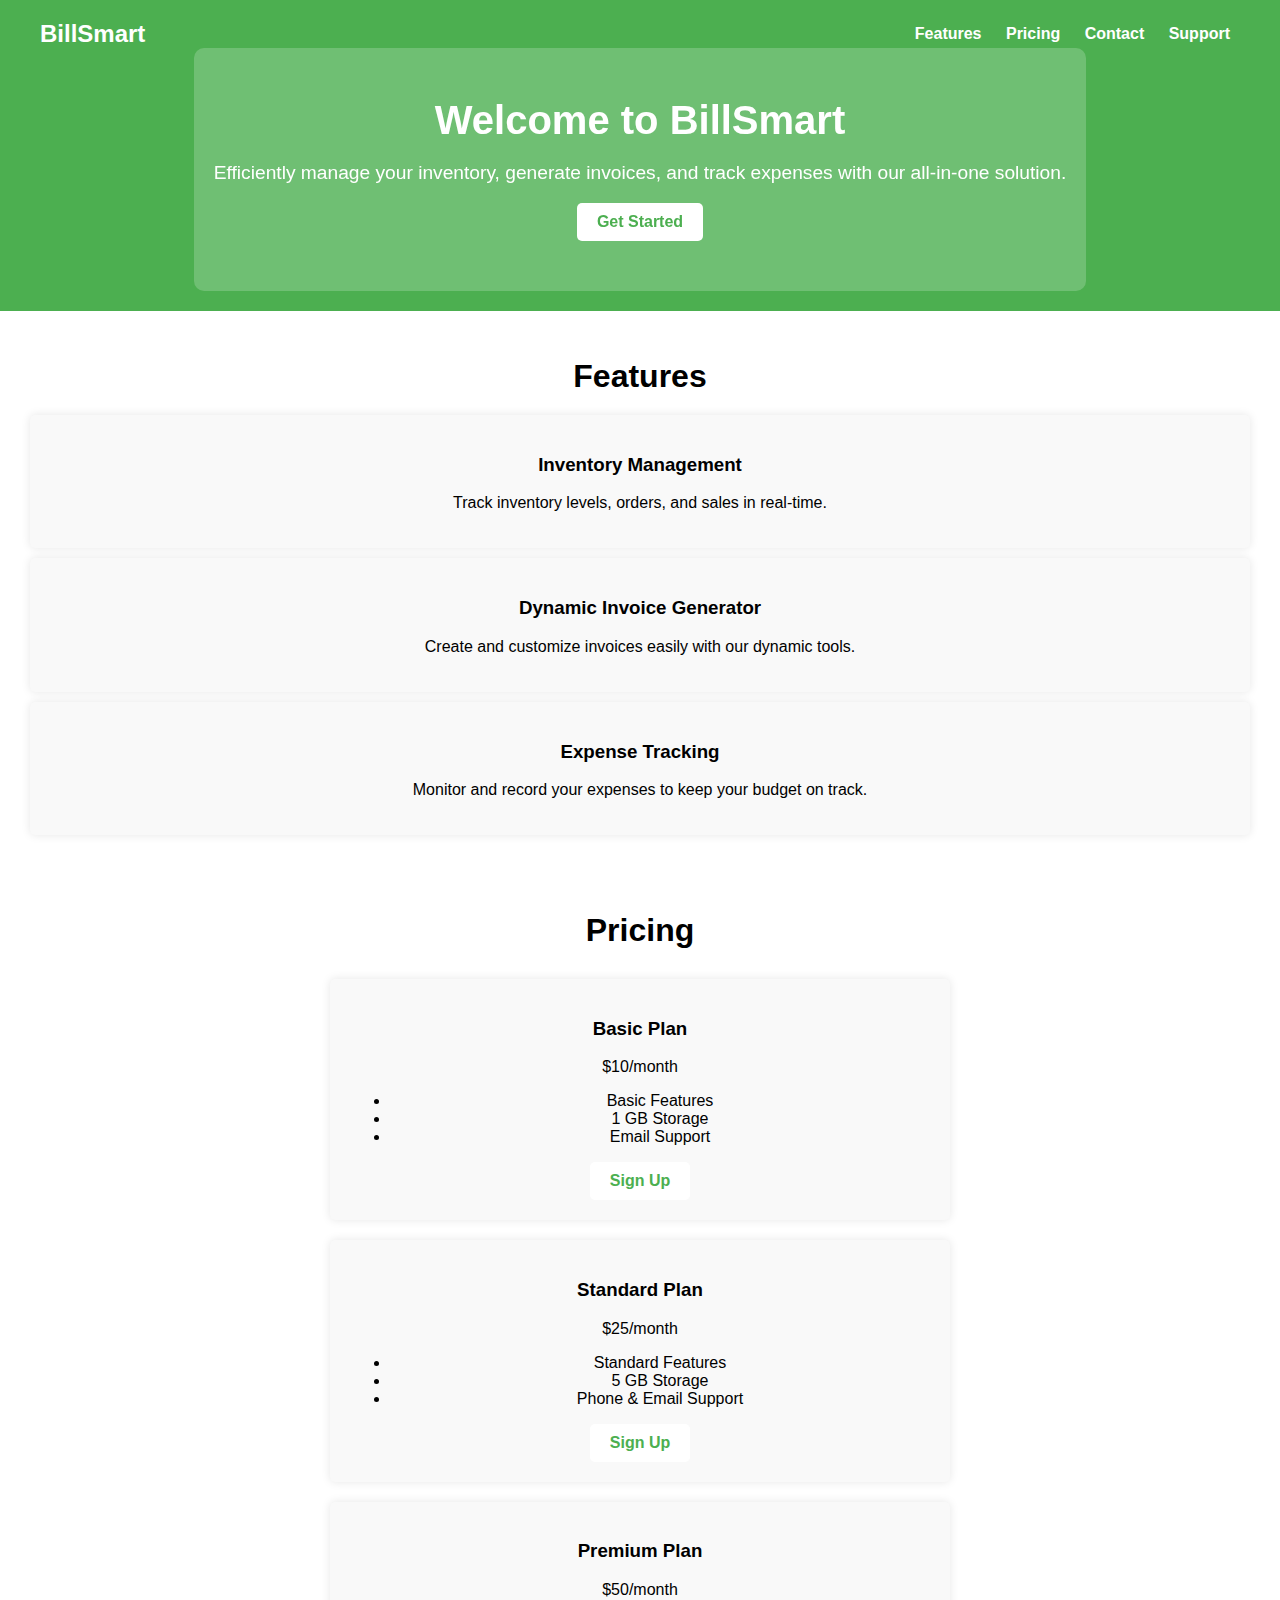
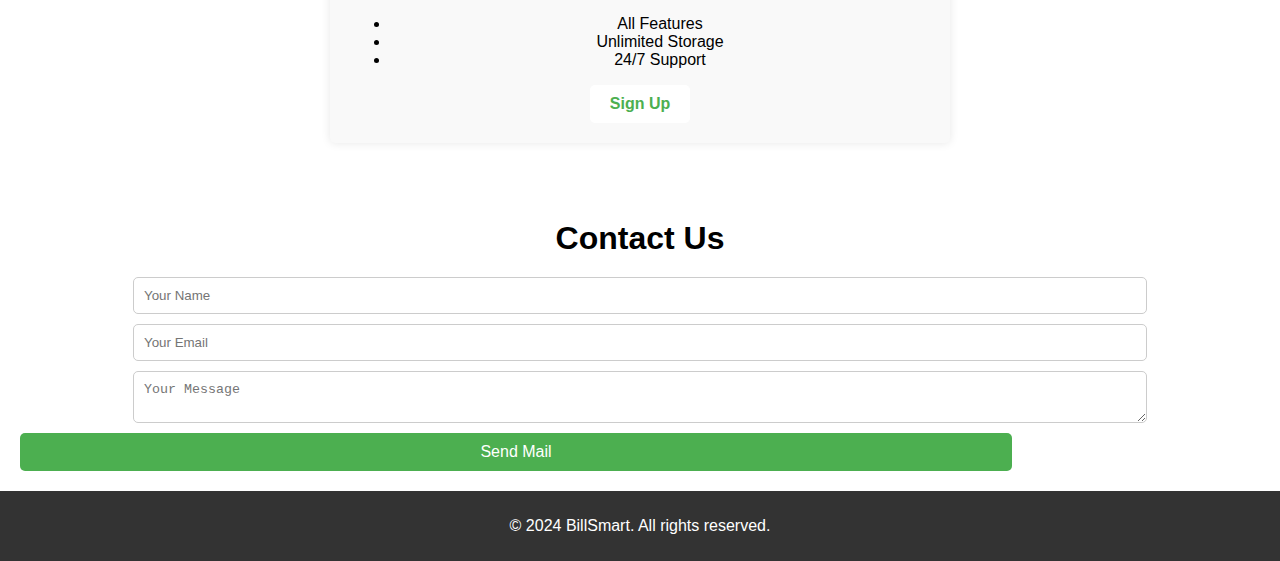
<file: SBMS/index.html>
<!DOCTYPE html>
<html lang="en">
<head>
    <meta charset="UTF-8">
    <meta name="viewport" content="width=device-width, initial-scale=1.0">
    <title>BillSmart</title>
    <link rel="stylesheet" href="styles.css">
</head>
<body>
    <header>
        <div class="navbar">
            <div class="logo">BillSmart</div>
            <nav>
                <a href="#features">Features</a>
                <a href="#pricing">Pricing</a>
                <a href="#contact">Contact</a>
                <a href="support.html">Support</a>
            </nav>
        </div>
        <div class="hero">
            <h1>Welcome to BillSmart</h1>
            <p>Efficiently manage your inventory, generate invoices, and track expenses with our all-in-one solution.</p>
            <a href="#contact" class="cta-button">Get Started</a>
        </div>
    </header>
    
    <section id="features">
        <h2>Features</h2>
        <div class="feature">
            <h3><a href="inventory.html">Inventory Management</a></h3>
            <p>Track inventory levels, orders, and sales in real-time.</p>
        </div>
        <div class="feature">
            <h3><a href="invoice.html">Dynamic Invoice Generator</a></h3>
            <p>Create and customize invoices easily with our dynamic tools.</p>
        </div>
        <div class="feature">
            <h3><a href="expense.html">Expense Tracking</a></h3>
            <p>Monitor and record your expenses to keep your budget on track.</p>
        </div>
    </section>
    
    <section id="pricing">
        <h2>Pricing</h2>
        <div class="pricing-plan">
            <h3>Basic Plan</h3>
            <p>$10/month</p>
            <ul>
              <li>Basic Features</li>
              <li>1 GB Storage</li>
              <li>Email Support</li>
            </ul>
            <a href="subscription.html" class="cta-button">Sign Up</a>
        </div>
        <div class="pricing-plan">
            <h3>Standard Plan</h3>
            <p>$25/month</p>
            <ul>
              <li>Standard Features</li>
              <li>5 GB Storage</li>
              <li>Phone & Email Support</li>
            </ul>
            <a href="subscription.html" class="cta-button">Sign Up</a>
        </div>
        <div class="pricing-plan">
          <h3>Premium Plan</h3>
          <p>$50/month</p>
          <ul>
            <li>All Features</li>
            <li>Unlimited Storage</li>
            <li>24/7 Support</li>
          </ul>
          <a href="subscription.html" class="cta-button">Sign Up</a>
      </div>
    </section>
    
    <section id="contact">
        <h2>Contact Us</h2>
        <form id="contactForm">
            <input type="text" id="name" placeholder="Your Name" required>
            <input type="email" id="email" placeholder="Your Email" required>
            <textarea id="message" placeholder="Your Message" required></textarea>
            <button type="submit">Send Mail</button>
        </form>
    </section>
    
    <footer>
        <p>&copy; 2024 BillSmart. All rights reserved.</p>
    </footer>

    <script src="scripts.js"></script>
</body>
</html>
</file>
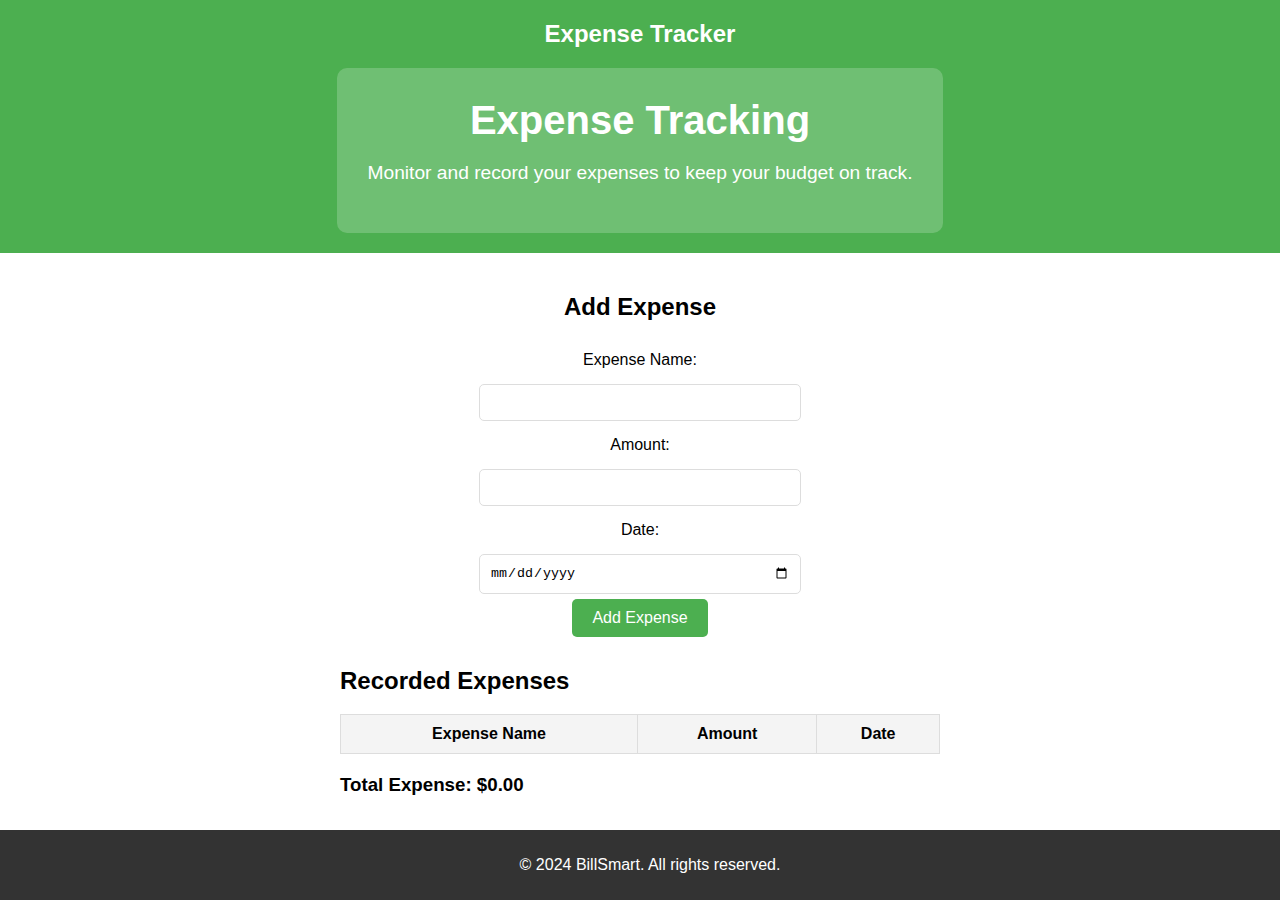
<file: SBMS/expense.html>
<!DOCTYPE html>
<html lang="en">
<head>
    <meta charset="UTF-8">
    <meta name="viewport" content="width=device-width, initial-scale=1.0">
    <title>Expense Tracking</title>
    <link rel="stylesheet" href="styles5.css">
</head>
<body>
    <header>
        <div class="navbar">
            <div class="logo">Expense Tracker</div>
        </div>
        <div class="hero">
            <h1>Expense Tracking</h1>
            <p>Monitor and record your expenses to keep your budget on track.</p>
        </div>
    </header>
    
    <main>
        <section id="expenseForm">
            <h2>Add Expense</h2>
            <form id="expenseFormElement">
                <label for="expenseName">Expense Name:</label>
                <input type="text" id="expenseName" required>

                <label for="expenseAmount">Amount:</label>
                <input type="number" id="expenseAmount" step="0.01" required>

                <label for="expenseDate">Date:</label>
                <input type="date" id="expenseDate" required>

                <button type="button" onclick="addExpense()">Add Expense</button>
            </form>
        </section>

        <section id="expenseList">
            <h2>Recorded Expenses</h2>
            <table id="expenseTable">
                <thead>
                    <tr>
                        <th>Expense Name</th>
                        <th>Amount</th>
                        <th>Date</th>
                    </tr>
                </thead>
                <tbody>
                    <!-- Expenses will be dynamically inserted here -->
                </tbody>
            </table>
            <h3>Total Expense: $<span id="totalExpense">0.00</span></h3>
        </section>
    </main>

    <footer>
        <p>&copy; 2024 BillSmart. All rights reserved.</p>
    </footer>

    <script src="scripts5.js"></script>
</body>
</html>
</file>
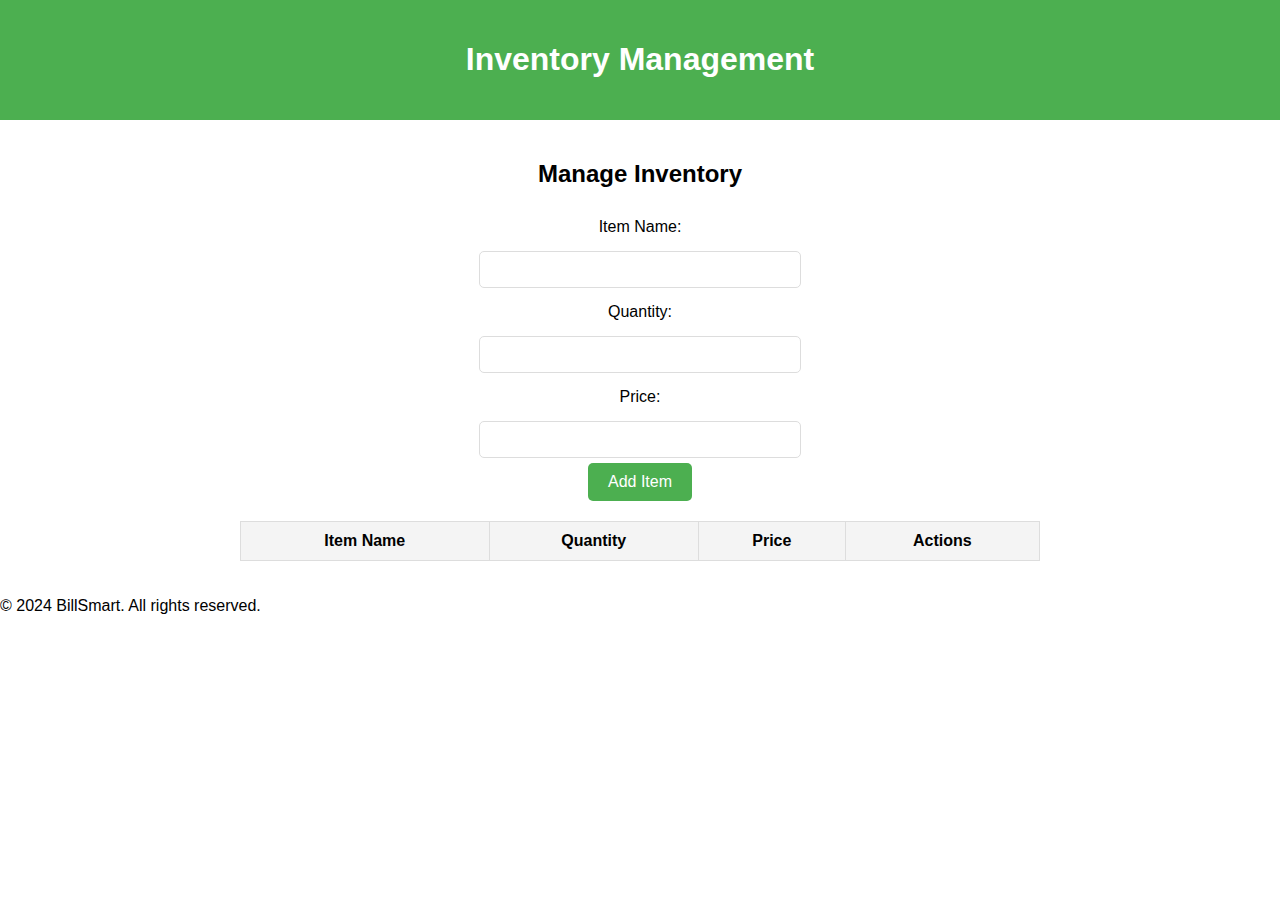
<file: SBMS/inventory.html>
<!DOCTYPE html>
<html lang="en">
<head>
    <meta charset="UTF-8">
    <meta name="viewport" content="width=device-width, initial-scale=1.0">
    <title>Inventory Management</title>
    <link rel="stylesheet" href="styles3.css">
</head>
<body>
    <header>
        <h1>Inventory Management</h1>
    </header>
    
    <main>
        <section id="inventorySection">
            <h2>Manage Inventory</h2>
            <form id="inventoryForm">
                <label for="itemName">Item Name:</label>
                <input type="text" id="itemName" required>

                <label for="itemQuantity">Quantity:</label>
                <input type="number" id="itemQuantity" required>

                <label for="itemPrice">Price:</label>
                <input type="number" id="itemPrice" step="0.01" required>

                <button type="button" onclick="addItem()">Add Item</button>
            </form>

            <table id="inventoryTable">
                <thead>
                    <tr>
                        <th>Item Name</th>
                        <th>Quantity</th>
                        <th>Price</th>
                        <th>Actions</th>
                    </tr>
                </thead>
                <tbody>
                    <!-- Inventory items will be dynamically inserted here -->
                </tbody>
            </table>
        </section>
    </main>

    <footer>
        <p>&copy; 2024 BillSmart. All rights reserved.</p>
    </footer>

    <script src="scripts3.js"></script>
</body>
</html>
</file>
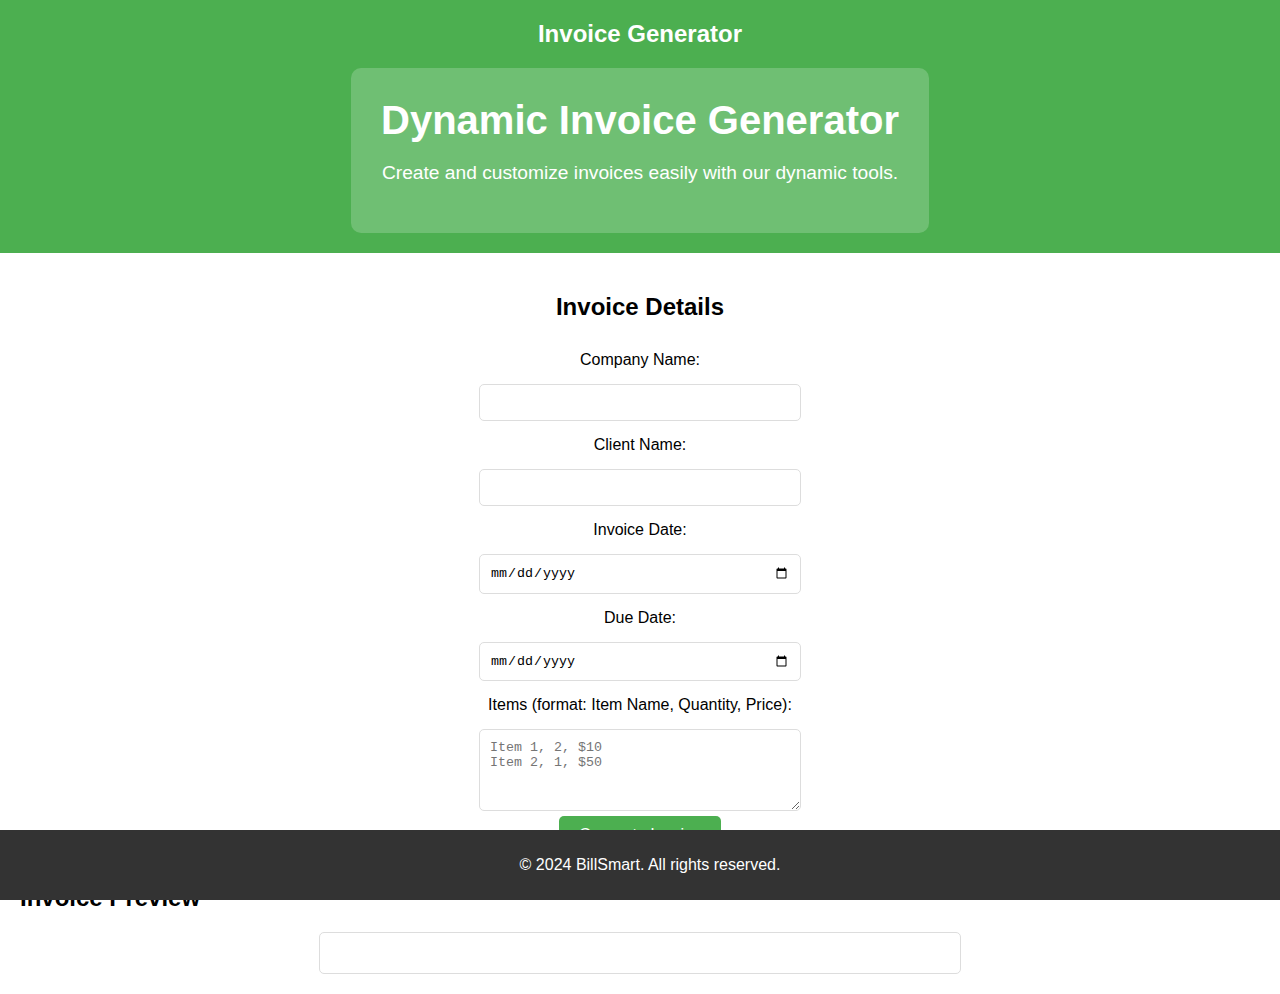
<file: SBMS/invoice.html>
<!DOCTYPE html>
<html lang="en">
<head>
    <meta charset="UTF-8">
    <meta name="viewport" content="width=device-width, initial-scale=1.0">
    <title>Dynamic Invoice Generator</title>
    <link rel="stylesheet" href="styles4.css">
</head>
<body>
    <header>
        <div class="navbar">
            <div class="logo">Invoice Generator</div>
        </div>
        <div class="hero">
            <h1>Dynamic Invoice Generator</h1>
            <p>Create and customize invoices easily with our dynamic tools.</p>
        </div>
    </header>
    
    <main>
        <section id="invoiceForm">
            <h2>Invoice Details</h2>
            <form id="invoiceDetailsForm">
                <label for="companyName">Company Name:</label>
                <input type="text" id="companyName" required>

                <label for="clientName">Client Name:</label>
                <input type="text" id="clientName" required>

                <label for="invoiceDate">Invoice Date:</label>
                <input type="date" id="invoiceDate" required>

                <label for="dueDate">Due Date:</label>
                <input type="date" id="dueDate" required>

                <label for="items">Items (format: Item Name, Quantity, Price):</label>
                <textarea id="items" rows="4" placeholder="Item 1, 2, $10&#10;Item 2, 1, $50" required></textarea>

                <button type="button" onclick="generateInvoice()">Generate Invoice</button>
            </form>
        </section>

        <section id="invoicePreview">
            <h2>Invoice Preview</h2>
            <div id="invoiceContainer">
                <!-- Invoice content will be dynamically inserted here -->
            </div>
        </section>
    </main>

    <footer>
        <p>&copy; 2024 BillSmart. All rights reserved.</p>
    </footer>

    <script src="scripts4.js"></script>
</body>
</html>
</file>
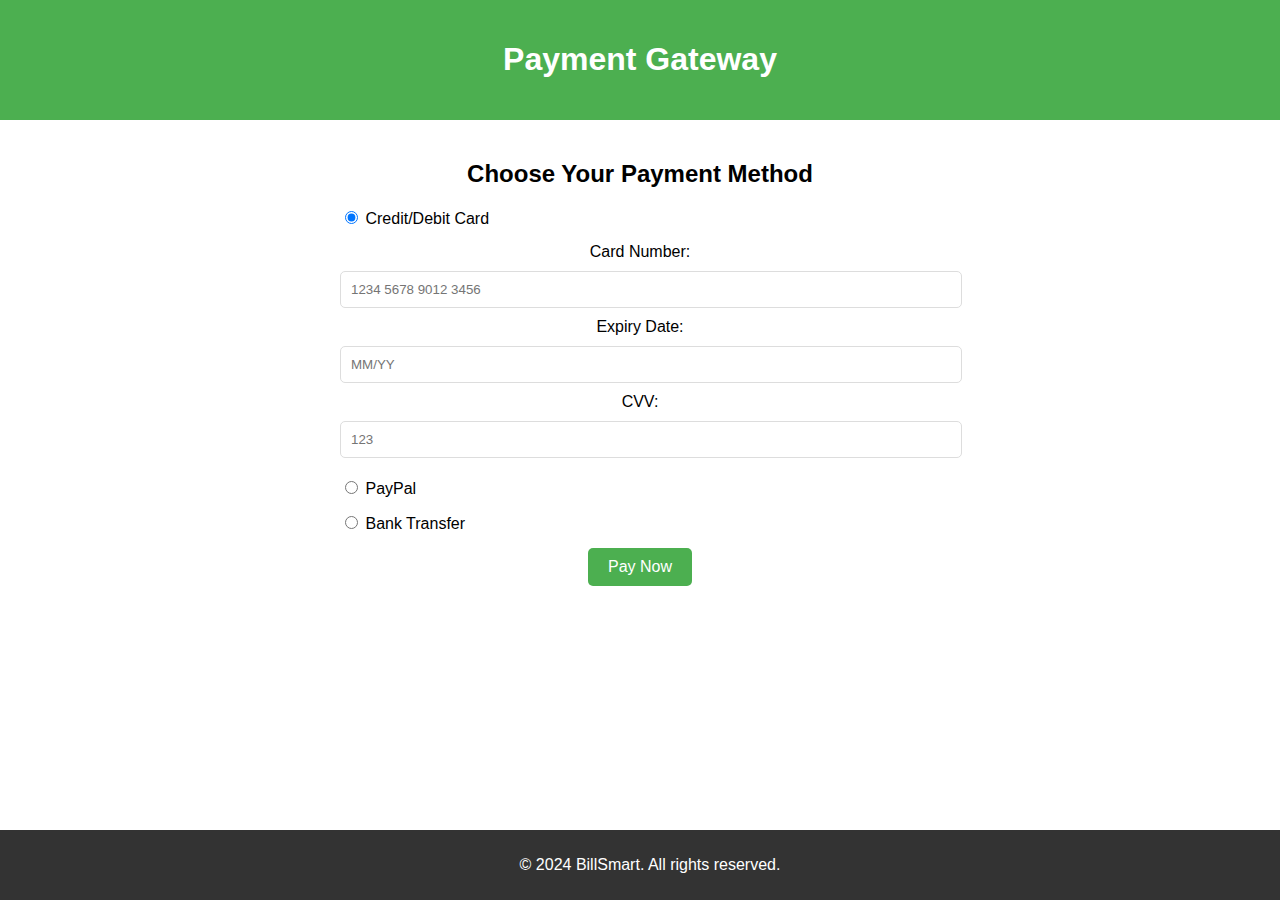
<file: SBMS/payment.html>
<!DOCTYPE html>
<html lang="en">
<head>
    <meta charset="UTF-8">
    <meta name="viewport" content="width=device-width, initial-scale=1.0">
    <title>Payment Gateway</title>
    <link rel="stylesheet" href="styles7.css">
</head>
<body>
    <header>
        <h1>Payment Gateway</h1>
    </header>
    
    <main>
        <section id="paymentSection">
            <h2>Choose Your Payment Method</h2>
            
            <form id="paymentForm">
                <div class="payment-option">
                    <input type="radio" id="creditCard" name="paymentMethod" value="credit-card" checked>
                    <label for="creditCard">Credit/Debit Card</label>
                </div>
                
                <div id="creditCardSection" class="payment-details">
                    <label for="cardNumber">Card Number:</label>
                    <input type="text" id="cardNumber" placeholder="1234 5678 9012 3456" required>
                    
                    <label for="cardExpiry">Expiry Date:</label>
                    <input type="text" id="cardExpiry" placeholder="MM/YY" required>
                    
                    <label for="cardCVV">CVV:</label>
                    <input type="text" id="cardCVV" placeholder="123" required>
                </div>
                
                <div class="payment-option">
                    <input type="radio" id="paypal" name="paymentMethod" value="paypal">
                    <label for="paypal">PayPal</label>
                </div>
                
                <div id="paypalSection" class="payment-details">
                    <label for="paypalEmail">PayPal Email:</label>
                    <input type="email" id="paypalEmail" placeholder="user@example.com" required>
                </div>
                
                <div class="payment-option">
                    <input type="radio" id="bankTransfer" name="paymentMethod" value="bank-transfer">
                    <label for="bankTransfer">Bank Transfer</label>
                </div>
                
                <div id="bankTransferSection" class="payment-details">
                    <label for="accountNumber">Account Number:</label>
                    <input type="text" id="accountNumber" placeholder="1234567890" required>
                    
                    <label for="routingNumber">Routing Number:</label>
                    <input type="text" id="routingNumber" placeholder="987654321" required>
                </div>
                
                <button type="submit">Pay Now</button>
            </form>
        </section>
    </main>

    <footer>
        <p>&copy; 2024 BillSmart. All rights reserved.</p>
    </footer>

    <script src="scripts7.js"></script>
</body>
</html>
</file>
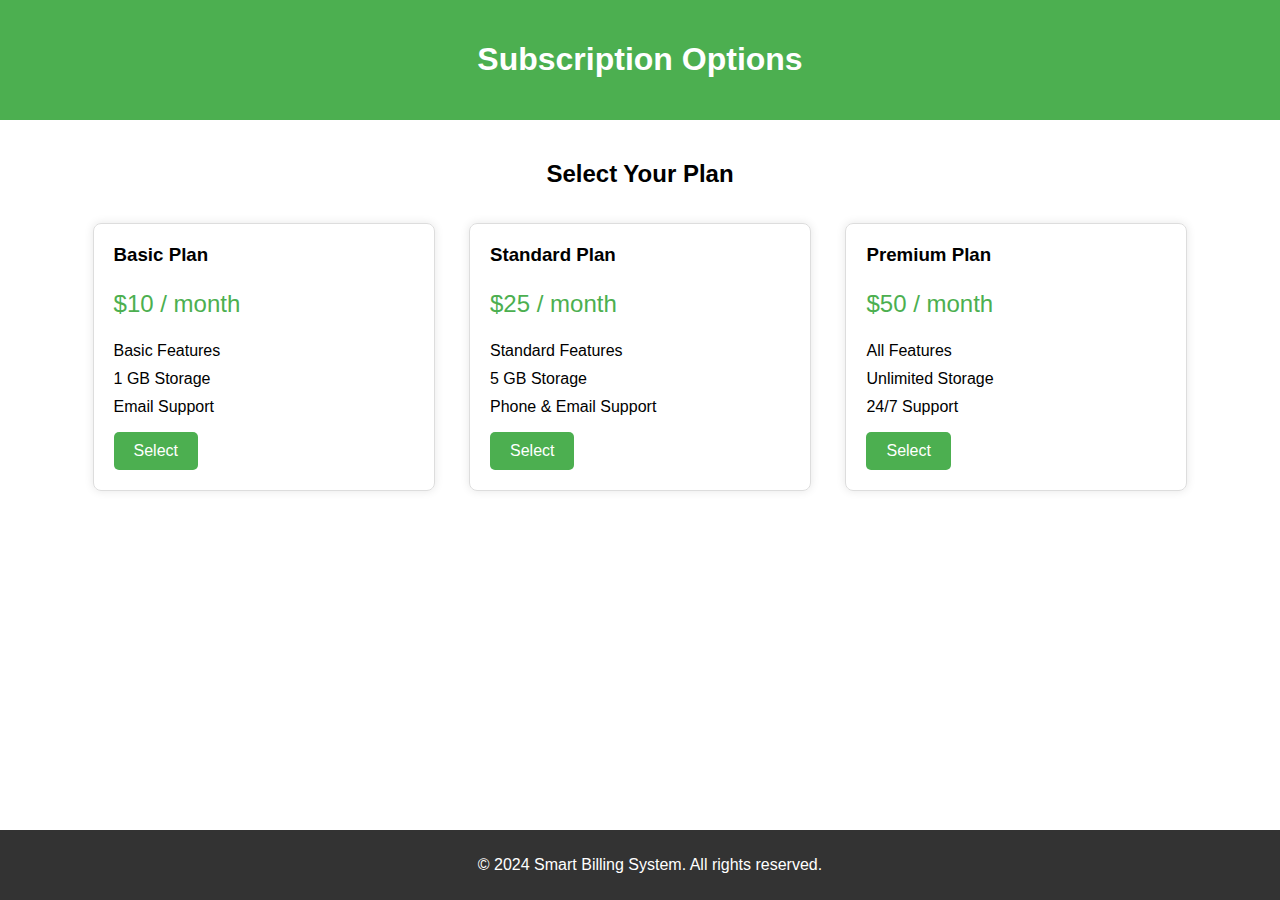
<file: SBMS/subscription.html>
<!DOCTYPE html>
<html lang="en">
<head>
    <meta charset="UTF-8">
    <meta name="viewport" content="width=device-width, initial-scale=1.0">
    <title>Subscription Options</title>
    <link rel="stylesheet" href="styles8.css">
</head>
<body>
    <header>
        <h1>Subscription Options</h1>
    </header>
    
    <main>
        <section id="subscriptionSection">
            <h2>Select Your Plan</h2>
            
            <div class="subscription-plan" data-plan="basic">
                <h3>Basic Plan</h3>
                <p class="price">$10 / month</p>
                <ul>
                    <li>Basic Features</li>
                    <li>1 GB Storage</li>
                    <li>Email Support</li>
                </ul>
                <button onclick="selectPlan('Basic Plan', 10)"><a href="payment.html">Select</a></button>
            </div>

            <div class="subscription-plan" data-plan="standard">
                <h3>Standard Plan</h3>
                <p class="price">$25 / month</p>
                <ul>
                    <li>Standard Features</li>
                    <li>5 GB Storage</li>
                    <li>Phone & Email Support</li>
                </ul>
                <button onclick="selectPlan('Standard Plan', 25)"><a href="payment.html">Select</a></button>
            </div>

            <div class="subscription-plan" data-plan="premium">
                <h3>Premium Plan</h3>
                <p class="price">$50 / month</p>
                <ul>
                    <li>All Features</li>
                    <li>Unlimited Storage</li>
                    <li>24/7 Support</li>
                </ul>
                <button onclick="selectPlan('Premium Plan', 50)"><a href="payment.html">Select</a></button>
            </div>
            
            <section id="selectedPlanSection" class="hidden">
                <h2>Selected Plan</h2>
                <p id="selectedPlanDetails"></p>
            </section>
        </section>
    </main>

    <footer>
        <p>&copy; 2024 Smart Billing System. All rights reserved.</p>
    </footer>

    <script src="scripts8.js"></script>
</body>
</html>
</file>
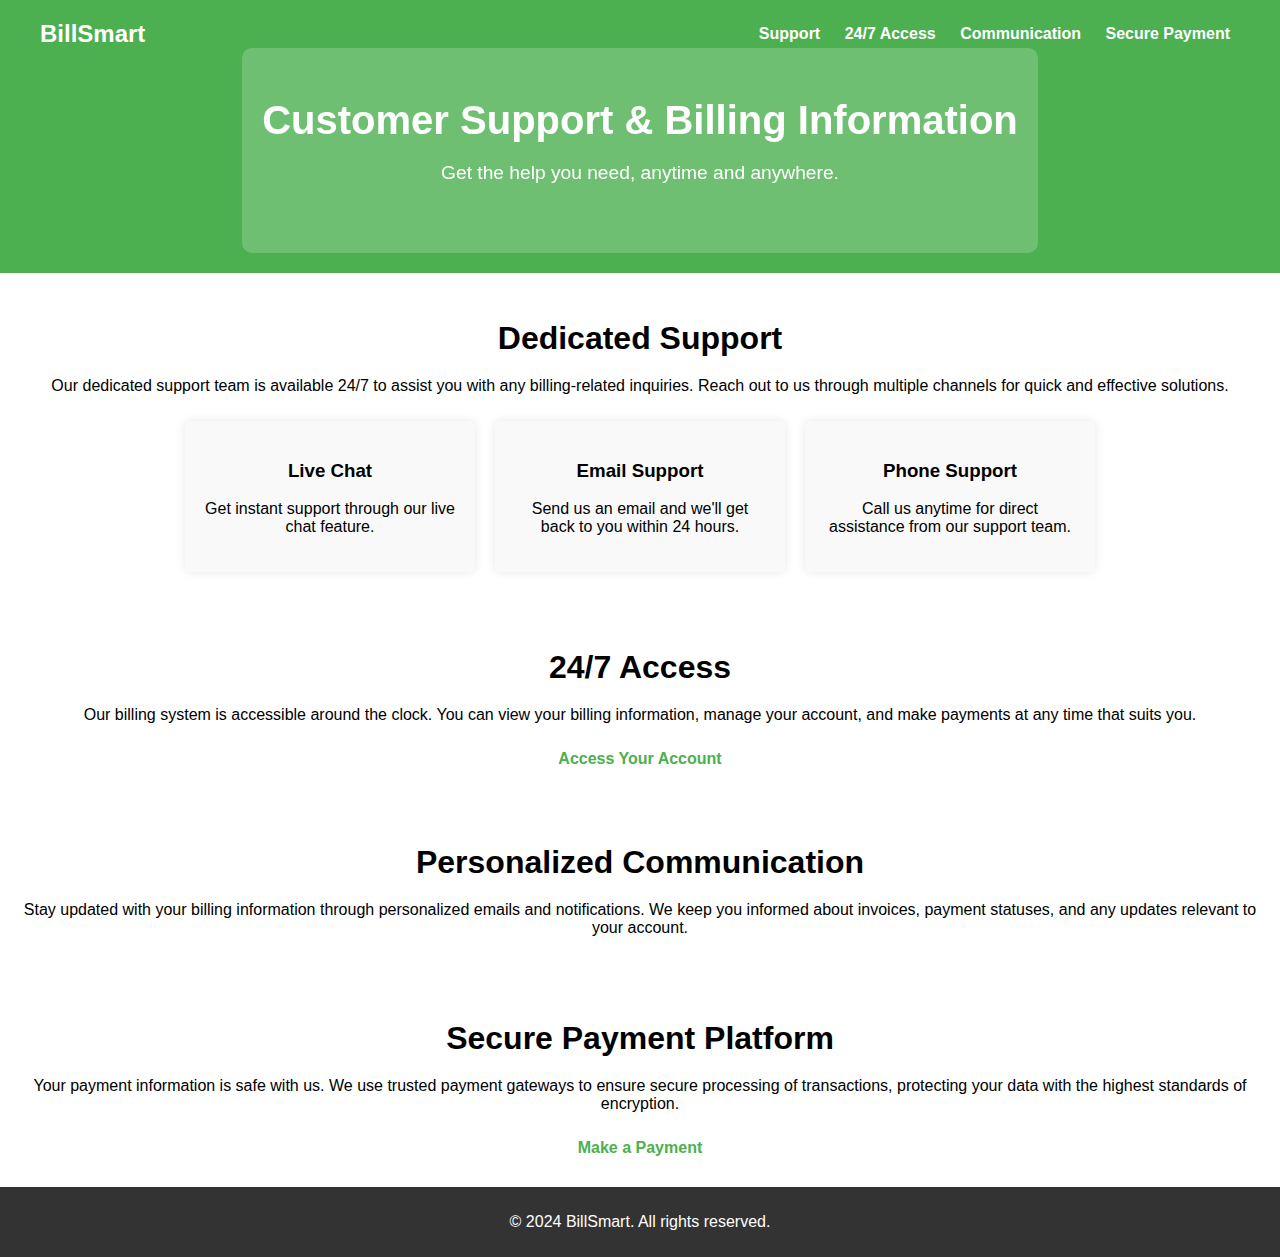
<file: SBMS/support.html>
<!DOCTYPE html>
<html lang="en">
<head>
    <meta charset="UTF-8">
    <meta name="viewport" content="width=device-width, initial-scale=1.0">
    <title>Customer Support & Billing Information</title>
    <link rel="stylesheet" href="styles1.css">
</head>
<body>
    <header>
        <div class="navbar">
            <div class="logo">BillSmart</div>
            <nav>
                <a href="#support">Support</a>
                <a href="#access">24/7 Access</a>
                <a href="#communication">Communication</a>
                <a href="#payment">Secure Payment</a>
            </nav>
        </div>
        <div class="hero">
            <h1>Customer Support & Billing Information</h1>
            <p>Get the help you need, anytime and anywhere.</p>
        </div>
    </header>
    
    <section id="support">
        <h2>Dedicated Support</h2>
        <p>Our dedicated support team is available 24/7 to assist you with any billing-related inquiries. Reach out to us through multiple channels for quick and effective solutions.</p>
        <div class="contact-options">
            <div class="contact-option">
                <h3>Live Chat</h3>
                <p>Get instant support through our live chat feature.</p>
            </div>
            <div class="contact-option">
                <h3>Email Support</h3>
                <p>Send us an email and we'll get back to you within 24 hours.</p>
            </div>
            <div class="contact-option">
                <h3>Phone Support</h3>
                <p>Call us anytime for direct assistance from our support team.</p>
            </div>
        </div>
    </section>
    
    <section id="access">
        <h2>24/7 Access</h2>
        <p>Our billing system is accessible around the clock. You can view your billing information, manage your account, and make payments at any time that suits you.</p>
        <a href="#" class="cta-button">Access Your Account</a>
    </section>
    
    <section id="communication">
        <h2>Personalized Communication</h2>
        <p>Stay updated with your billing information through personalized emails and notifications. We keep you informed about invoices, payment statuses, and any updates relevant to your account.</p>
    </section>
    
    <section id="payment">
        <h2>Secure Payment Platform</h2>
        <p>Your payment information is safe with us. We use trusted payment gateways to ensure secure processing of transactions, protecting your data with the highest standards of encryption.</p>
        <a href="payment.html" class="cta-button">Make a Payment</a>
    </section>
    
    <footer>
        <p>&copy; 2024 BillSmart. All rights reserved.</p>
    </footer>

    <script src="scripts1.js"></script>
</body>
</html>
</file>
<file: SBMS/styles.css>
body {
  font-family: Arial, sans-serif;
  margin: 0;
  padding: 0;
  box-sizing: border-box;
}

header {
  background: #4CAF50;
  color: white;
  padding: 20px;
  text-align: center;
  position: relative;
  overflow: hidden;
}

.navbar {
  display: flex;
  justify-content: space-between;
  align-items: center;
  padding: 0 20px;
}

.logo {
  font-size: 1.5em;
  font-weight: bold;
}

nav a {
  color: white;
  margin: 0 10px;
  text-decoration: none;
  font-weight: bold;
}

.hero {
  padding: 50px 20px;
  background: rgba(255, 255, 255, 0.2);
  backdrop-filter: blur(5px);
  border-radius: 10px;
  display: inline-block;
}

.hero h1 {
  font-size: 2.5em;
  margin: 0;
}

.hero p {
  font-size: 1.2em;
}

.cta-button {
  display: inline-block;
  padding: 10px 20px;
  background: #fff;
  color: #4CAF50;
  text-decoration: none;
  border-radius: 5px;
  font-weight: bold;
}

.cta-button:hover {
  background: #4CAF50;
  color: #fff;
}

section {
  padding: 20px;
  text-align: center;
}

h2 {
  font-size: 2em;
  margin-bottom: 20px;
}

.feature, .pricing-plan {
  background: #f9f9f9;
  padding: 20px;
  margin: 10px;
  border-radius: 5px;
  box-shadow: 0 0 10px rgba(0, 0, 0, 0.1);
}

.pricing-plan {
  display: inline-block;
  width: calc(50% - 40px);
  vertical-align: top;
}

form input, form textarea {
  display: block;
  width: 80%;
  margin: 10px auto;
  padding: 10px;
  border: 1px solid #ccc;
  border-radius: 5px;
}

form button {
  display: block;
  width: 80%;
  padding: 10px;
  background: #4CAF50;
  color: white;
  border: none;
  border-radius: 5px;
  font-size: 1em;
  cursor: pointer;
}

form button:hover {
  background: #45a049;
  margin-left: 2rem;
}

footer {
  background: #333;
  color: white;
  padding: 10px;
  text-align: center;
}
a {
  color: black;        /* Set text color to white */
  text-decoration: none; /* Remove underline */
}
</file>
<file: SBMS/styles5.css>
body {
  font-family: Arial, sans-serif;
  margin: 0;
  padding: 0;
  box-sizing: border-box;
}

header {
  background: #4CAF50;
  color: white;
  padding: 20px;
  text-align: center;
  position: relative;
}

.navbar {
  display: flex;
  justify-content: center;
  align-items: center;
}

.logo {
  font-size: 1.5em;
  font-weight: bold;
}

.hero {
  padding: 30px;
  background: rgba(255, 255, 255, 0.2);
  border-radius: 10px;
  display: inline-block;
  margin-top: 20px;
}

.hero h1 {
  font-size: 2.5em;
  margin: 0;
}

.hero p {
  font-size: 1.2em;
}

main {
  padding: 20px;
  text-align: center;
}

#expenseForm {
  margin-bottom: 30px;
}

form {
  display: flex;
  flex-direction: column;
  align-items: center;
}

label {
  margin: 10px 0;
}

input[type="text"], input[type="number"], input[type="date"] {
  width: 300px;
  padding: 10px;
  margin: 5px 0;
  border: 1px solid #ddd;
  border-radius: 5px;
}

button {
  padding: 10px 20px;
  background-color: #4CAF50;
  color: white;
  border: none;
  border-radius: 5px;
  cursor: pointer;
  font-size: 16px;
}

button:hover {
  background-color: #4CAF50;
}

#expenseList {
  margin-top: 30px;
  text-align: left;
  max-width: 600px;
  margin: 0 auto;
}

table {
  width: 100%;
  border-collapse: collapse;
  margin-bottom: 20px;
}

th, td {
  border: 1px solid #ddd;
  padding: 10px;
  text-align: center;
}

th {
  background-color: #f4f4f4;
}

footer {
  background: #333;
  color: white;
  padding: 10px;
  text-align: center;
  position: absolute;
  width: 100%;
  bottom: 0;
}
a {
  color: white;        /* Set text color to white */
  text-decoration: none; /* Remove underline */
}
</file>
<file: SBMS/styles3.css>
body {
  font-family: Arial, sans-serif;
  margin: 0;
  padding: 0;
  box-sizing: border-box;
}

header {
  background: #4CAF50;
  color: white;
  padding: 20px;
  text-align: center;
}

main {
  padding: 20px;
  text-align: center;
}

#inventorySection {
  margin: 0 auto;
  max-width: 800px;
}

form {
  display: flex;
  flex-direction: column;
  align-items: center;
}

label {
  margin: 10px 0;
}

input[type="text"], input[type="number"] {
  width: 300px;
  padding: 10px;
  margin: 5px 0;
  border: 1px solid #ddd;
  border-radius: 5px;
}

button {
  padding: 10px 20px;
  background-color: #4CAF50;
  color: white;
  border: none;
  border-radius: 5px;
  cursor: pointer;
  font-size: 16px;
}

button:hover {
  background-color: #4CAF50;
}

table {
  width: 100%;
  border-collapse: collapse;
  margin-top: 20px;
}

th, td {
  border: 1px solid #ddd;
  padding: 10px;
  text-align: center;
}

th {
  background-color: #f4f4f4;
}

.actions button {
  margin: 0 5px;
}
a {
  color: white;        /* Set text color to white */
  text-decoration: none; /* Remove underline */
}
</file>
<file: SBMS/styles4.css>
body {
  font-family: Arial, sans-serif;
  margin: 0;
  padding: 0;
  box-sizing: border-box;
}

header {
  background: #4CAF50;
  color: white;
  padding: 20px;
  text-align: center;
  position: relative;
}

.navbar {
  display: flex;
  justify-content: center;
  align-items: center;
}

.logo {
  font-size: 1.5em;
  font-weight: bold;
}

.hero {
  padding: 30px;
  background: rgba(255, 255, 255, 0.2);
  border-radius: 10px;
  display: inline-block;
  margin-top: 20px;
}

.hero h1 {
  font-size: 2.5em;
  margin: 0;
}

.hero p {
  font-size: 1.2em;
}

main {
  padding: 20px;
  text-align: center;
}

#invoiceForm {
  margin-bottom: 30px;
}

form {
  display: flex;
  flex-direction: column;
  align-items: center;
}

label {
  margin: 10px 0;
}

input[type="text"], input[type="date"], textarea {
  width: 300px;
  padding: 10px;
  margin: 5px 0;
  border: 1px solid #ddd;
  border-radius: 5px;
}

textarea {
  resize: vertical;
}

button {
  padding: 10px 20px;
  background-color: #4CAF50;
  color: white;
  border: none;
  border-radius: 5px;
  cursor: pointer;
  font-size: 16px;
}

button:hover {
  background-color: #45a049;
}

#invoicePreview {
  margin-top: 30px;
  text-align: left;
}

#invoiceContainer {
  border: 1px solid #ddd;
  padding: 20px;
  border-radius: 5px;
  max-width: 600px;
  margin: 0 auto;
}

footer {
  background: #333;
  color: white;
  padding: 10px;
  text-align: center;
  position: absolute;
  width: 100%;
  bottom: 0;
}
a {
  color: white;        /* Set text color to white */
  text-decoration: none; /* Remove underline */
}
</file>
<file: SBMS/styles7.css>
body {
  font-family: Arial, sans-serif;
  margin: 0;
  padding: 0;
  box-sizing: border-box;
}

header {
  background: #4CAF50;
  color: white;
  padding: 20px;
  text-align: center;
}

main {
  padding: 20px;
  text-align: center;
}

#paymentSection {
  margin: 0 auto;
  max-width: 600px;
}

.payment-option {
  margin: 15px 0;
  text-align: left;
}

.payment-details {
  display: none;
  margin-top: 15px;
}

.payment-details label {
  display: block;
  margin: 5px 0;
}

.payment-details input {
  width: 100%;
  padding: 10px;
  margin: 5px 0;
  border: 1px solid #ddd;
  border-radius: 5px;
}

button {
  padding: 10px 20px;
  background-color: #4CAF50;
  color: white;
  border: none;
  border-radius: 5px;
  cursor: pointer;
  font-size: 16px;
}

button:hover {
  background-color: #4CAF50;
}

footer {
  background: #333;
  color: white;
  padding: 10px;
  text-align: center;
  position: absolute;
  width: 100%;
  bottom: 0;
}
a {
  color: white;        /* Set text color to white */
  text-decoration: none; /* Remove underline */
}
</file>
<file: SBMS/styles8.css>
body {
  font-family: Arial, sans-serif;
  margin: 0;
  padding: 0;
  box-sizing: border-box;
}

header {
  background: #4CAF50;
  color: white;
  padding: 20px;
  text-align: center;
}

main {
  padding: 20px;
  text-align: center;
}

.subscription-plan {
  display: inline-block;
  width: 300px;
  margin: 15px;
  padding: 20px;
  border: 1px solid #ddd;
  border-radius: 8px;
  box-shadow: 0 0 10px rgba(0, 0, 0, 0.1);
  text-align: left;
}

.subscription-plan h3 {
  margin: 0;
}

.price {
  font-size: 24px;
  color: #4CAF50;
}

ul {
  list-style-type: none;
  padding: 0;
}

ul li {
  margin: 10px 0;
}

button {
  padding: 10px 20px;
  background-color: #4CAF50;
  color: white;
  border: none;
  border-radius: 5px;
  cursor: pointer;
  font-size: 16px;
}

button:hover {
  background-color: #4CAF50;
}

.hidden {
  display: none;
}

footer {
  background: #333;
  color: white;
  padding: 10px;
  text-align: center;
  position: absolute;
  width: 100%;
  bottom: 0;
}
a {
  color: white;        /* Set text color to white */
  text-decoration: none; /* Remove underline */
}
</file>
<file: SBMS/styles1.css>
body {
  font-family: Arial, sans-serif;
  margin: 0;
  padding: 0;
  box-sizing: border-box;
}

header {
  background: #4CAF50;
  color: white;
  padding: 20px;
  text-align: center;
  position: relative;
}

.navbar {
  display: flex;
  justify-content: space-between;
  align-items: center;
  padding: 0 20px;
}

.logo {
  font-size: 1.5em;
  font-weight: bold;
}

nav a {
  color: white;
  margin: 0 10px;
  text-decoration: none;
  font-weight: bold;
}

.hero {
  padding: 50px 20px;
  background: rgba(255, 255, 255, 0.2);
  backdrop-filter: blur(5px);
  border-radius: 10px;
  display: inline-block;
}

.hero h1 {
  font-size: 2.5em;
  margin: 0;
}

.hero p {
  font-size: 1.2em;
}

.cta-button {
  display: inline-block;
  padding: 10px 20px;
  background: #fff;
  color: #4CAF50;
  text-decoration: none;
  border-radius: 5px;
  font-weight: bold;
}

.cta-button:hover {
  background: #4CAF50;
  color: #fff;
}

section {
  padding: 20px;
  text-align: center;
}

h2 {
  font-size: 2em;
  margin-bottom: 20px;
}

.contact-options {
  display: flex;
  justify-content: center;
  flex-wrap: wrap;
}

.contact-option {
  background: #f9f9f9;
  padding: 20px;
  margin: 10px;
  border-radius: 5px;
  box-shadow: 0 0 10px rgba(0, 0, 0, 0.1);
  width: 250px;
}

footer {
  background: #333;
  color: white;
  padding: 10px;
  text-align: center;
}

@media (max-width: 768px) {
  .contact-options {
      flex-direction: column;
  }

  .contact-option {
      width: auto;
  }
}
a {
  color: white;        /* Set text color to white */
  text-decoration: none; /* Remove underline */
}
</file>
